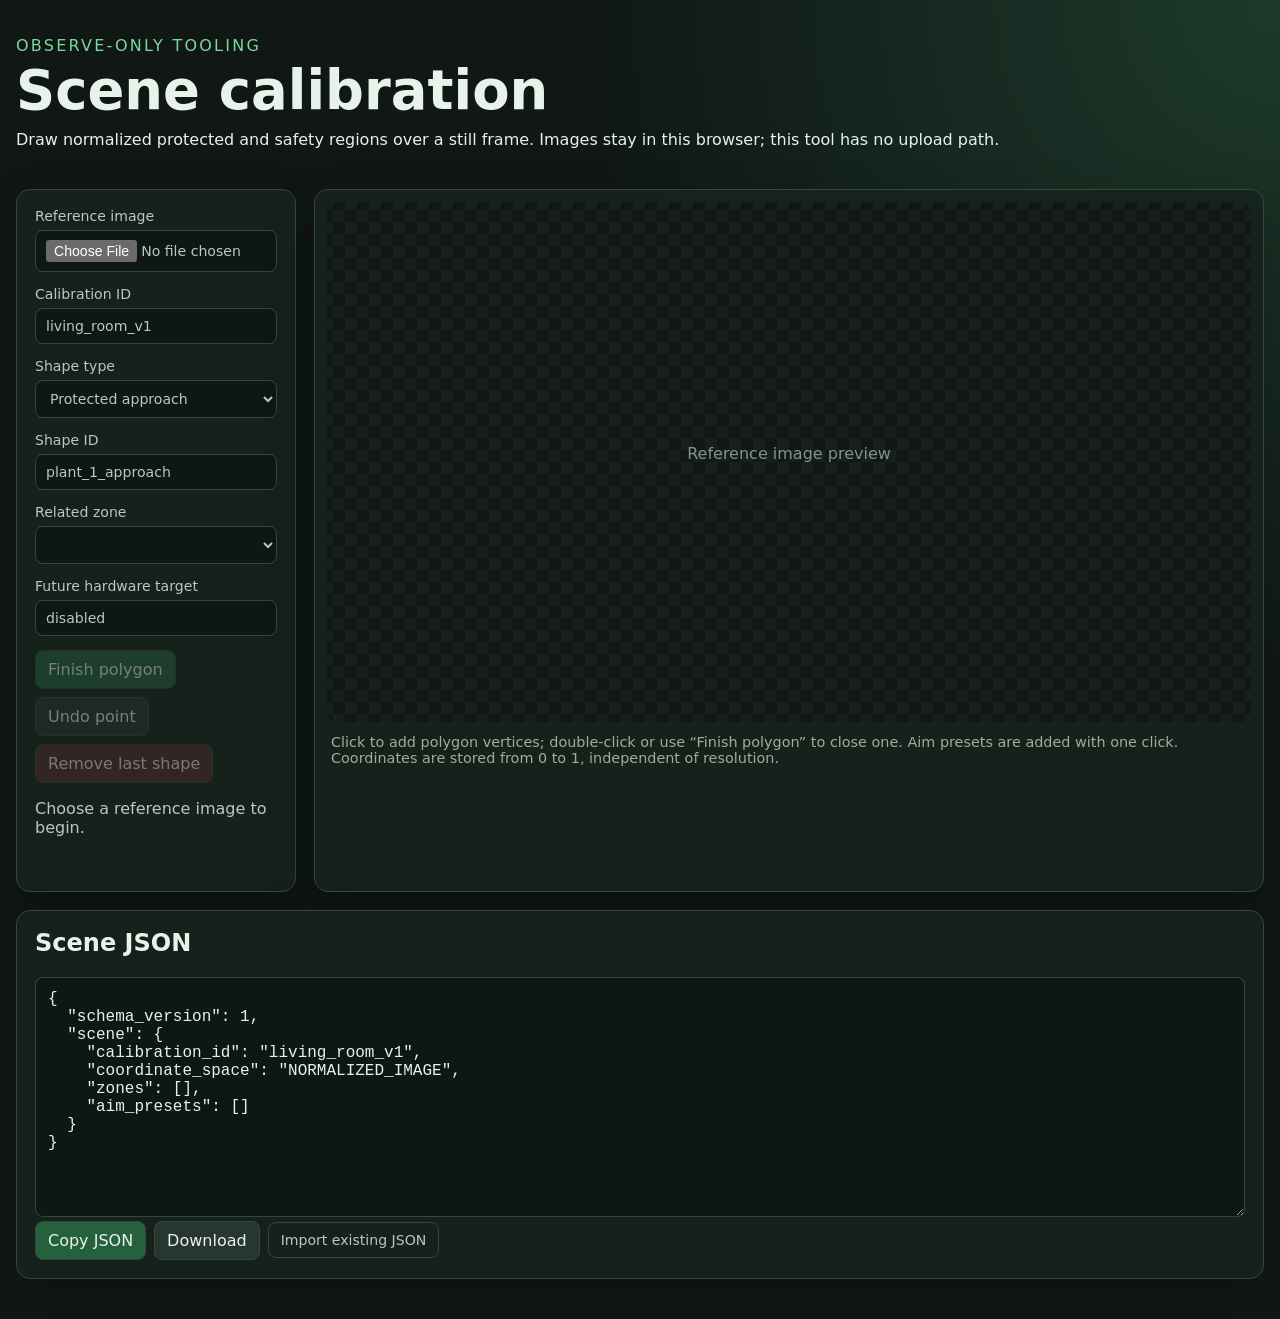
<file: tools/calibration/index.html>
<!doctype html>
<html lang="en">
  <head>
    <meta charset="utf-8" />
    <meta name="viewport" content="width=device-width, initial-scale=1" />
    <title>Foliage Warden Scene Calibration</title>
    <link rel="stylesheet" href="styles.css" />
  </head>
  <body>
    <header>
      <p class="eyebrow">Observe-only tooling</p>
      <h1>Scene calibration</h1>
      <p>
        Draw normalized protected and safety regions over a still frame. Images stay in this browser;
        this tool has no upload path.
      </p>
    </header>

    <main>
      <section class="controls" aria-label="Calibration controls">
        <label>
          Reference image
          <input id="image-input" type="file" accept="image/*" />
        </label>
        <label>
          Calibration ID
          <input id="calibration-id" type="text" value="living_room_v1" maxlength="64" />
        </label>
        <label>
          Shape type
          <select id="shape-type">
            <option value="approach">Protected approach</option>
            <option value="foliage">Foliage</option>
            <option value="soil">Soil / pot</option>
            <option value="no_fire">No-fire</option>
            <option value="aim_preset">Safe aim preset</option>
          </select>
        </label>
        <label>
          Shape ID
          <input id="shape-id" type="text" value="plant_1_approach" maxlength="64" />
        </label>
        <label id="zone-link-row" hidden>
          Related zone
          <select id="zone-link"></select>
        </label>
        <label id="hardware-target-row" hidden>
          Future hardware target
          <input id="hardware-target" type="text" value="disabled" maxlength="64" />
        </label>

        <div class="button-row">
          <button id="finish" type="button">Finish polygon</button>
          <button id="undo" type="button" class="secondary">Undo point</button>
          <button id="remove" type="button" class="danger">Remove last shape</button>
        </div>
        <p id="status" role="status">Choose a reference image to begin.</p>
        <ul id="shape-list" aria-label="Defined shapes"></ul>
      </section>

      <section class="workspace">
        <div class="canvas-shell">
          <canvas id="scene" width="1280" height="720" aria-label="Scene calibration canvas"></canvas>
          <p id="empty-message">Reference image preview</p>
        </div>
        <p class="hint">
          Click to add polygon vertices; double-click or use “Finish polygon” to close one. Aim
          presets are added with one click. Coordinates are stored from 0 to 1, independent of
          resolution.
        </p>
      </section>

      <section class="export-panel">
        <h2>Scene JSON</h2>
        <textarea id="json-output" readonly spellcheck="false"></textarea>
        <div class="button-row">
          <button id="copy" type="button">Copy JSON</button>
          <button id="download" type="button" class="secondary">Download</button>
          <label class="import-label">
            Import existing JSON
            <input id="config-input" type="file" accept="application/json,.json" />
          </label>
        </div>
      </section>
    </main>

    <script type="module" src="app.js"></script>
  </body>
</html>
</file>
<file: tools/calibration/styles.css>
:root {
  color-scheme: dark;
  font-family: Inter, ui-sans-serif, system-ui, sans-serif;
  background: #101714;
  color: #e7f2eb;
  --panel: #17221d;
  --line: #32483d;
  --accent: #79d89d;
  --danger: #ff8b8b;
}

* { box-sizing: border-box; }

body {
  margin: 0;
  min-height: 100vh;
  background: radial-gradient(circle at top right, #1d3a2c 0, transparent 38%), #101714;
}

header, main {
  width: min(1500px, calc(100% - 32px));
  margin: 0 auto;
}

header { padding: 36px 0 24px; }
h1, h2, p { margin-top: 0; }
h1 { margin-bottom: 8px; font-size: clamp(2rem, 5vw, 3.4rem); }
.eyebrow { margin-bottom: 4px; color: var(--accent); text-transform: uppercase; letter-spacing: .14em; }

main {
  display: grid;
  grid-template-columns: 280px minmax(0, 1fr);
  gap: 18px;
  padding-bottom: 40px;
}

.controls, .workspace, .export-panel {
  border: 1px solid var(--line);
  border-radius: 14px;
  background: color-mix(in srgb, var(--panel) 94%, transparent);
  box-shadow: 0 18px 50px rgb(0 0 0 / 20%);
}

.controls, .export-panel { padding: 18px; }
.workspace { padding: 12px; min-width: 0; }
.export-panel { grid-column: 1 / -1; }

label { display: grid; gap: 6px; margin-bottom: 14px; font-size: .88rem; color: #b8c9bf; }
input, select, textarea, button {
  font: inherit;
  color: inherit;
  border: 1px solid var(--line);
  border-radius: 8px;
  background: #0e1713;
}
input, select { width: 100%; padding: 9px 10px; }
button { padding: 9px 12px; background: #25613d; cursor: pointer; }
button:hover { border-color: var(--accent); }
button.secondary { background: #27362f; }
button.danger { background: #542d2d; color: #ffdede; }
button:disabled { cursor: not-allowed; opacity: .45; }

.button-row { display: flex; flex-wrap: wrap; gap: 8px; align-items: center; }
#status { min-height: 2.6em; margin: 16px 0 8px; color: #b8c9bf; }
#status.error { color: var(--danger); }
#shape-list { max-height: 260px; overflow: auto; padding-left: 20px; }
#shape-list li { margin: 5px 0; }

.canvas-shell {
  position: relative;
  min-height: 360px;
  display: grid;
  place-items: center;
  overflow: hidden;
  border-radius: 10px;
  background: repeating-conic-gradient(#17201c 0 25%, #111814 0 50%) 50% / 24px 24px;
}

canvas { display: block; width: 100%; height: auto; cursor: crosshair; }
#empty-message { position: absolute; color: #829489; pointer-events: none; }
.hint { margin: 12px 4px 0; color: #9caf9f; font-size: .9rem; }

textarea { width: 100%; min-height: 240px; padding: 12px; resize: vertical; font-family: ui-monospace, monospace; }
.import-label { display: inline-flex; width: auto; margin: 0; padding: 9px 12px; border: 1px solid var(--line); border-radius: 8px; cursor: pointer; }
.import-label input { display: none; }

@media (max-width: 850px) {
  main { grid-template-columns: 1fr; }
  .export-panel { grid-column: 1; }
}
</file>
